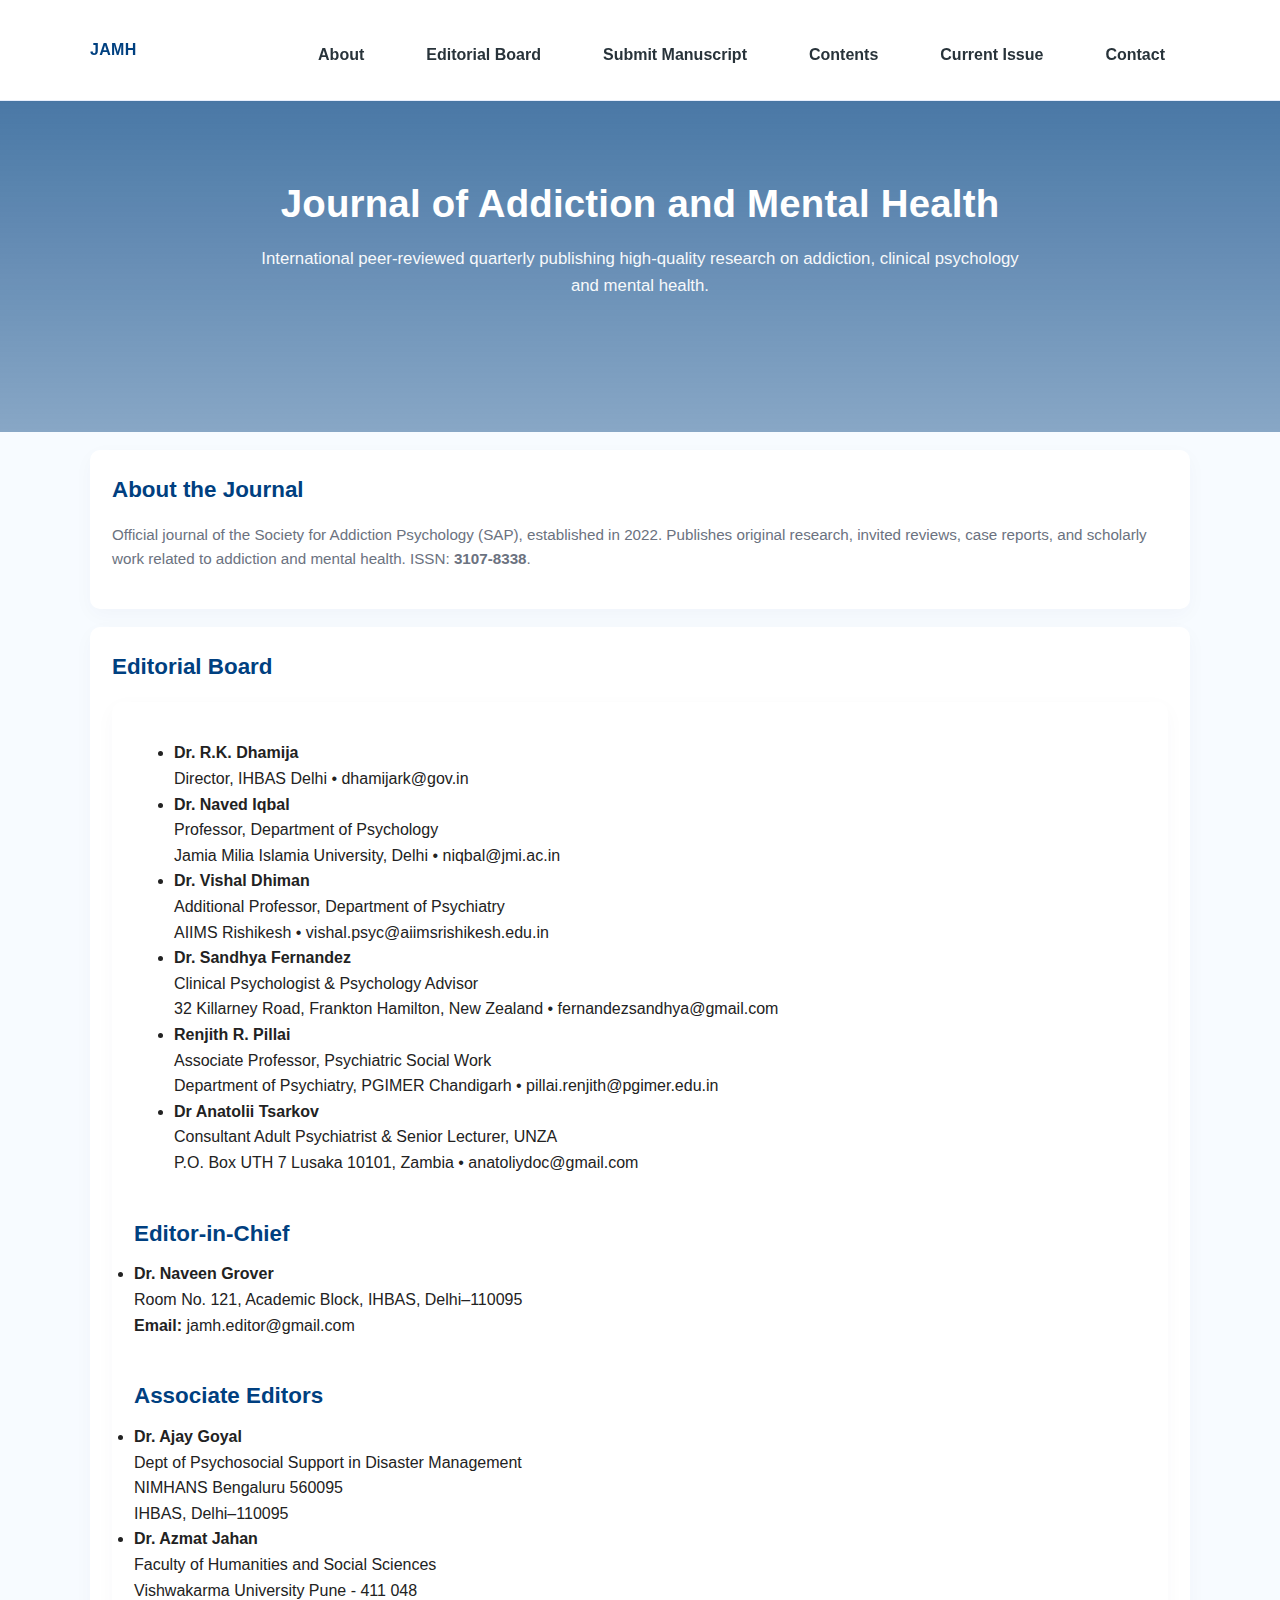
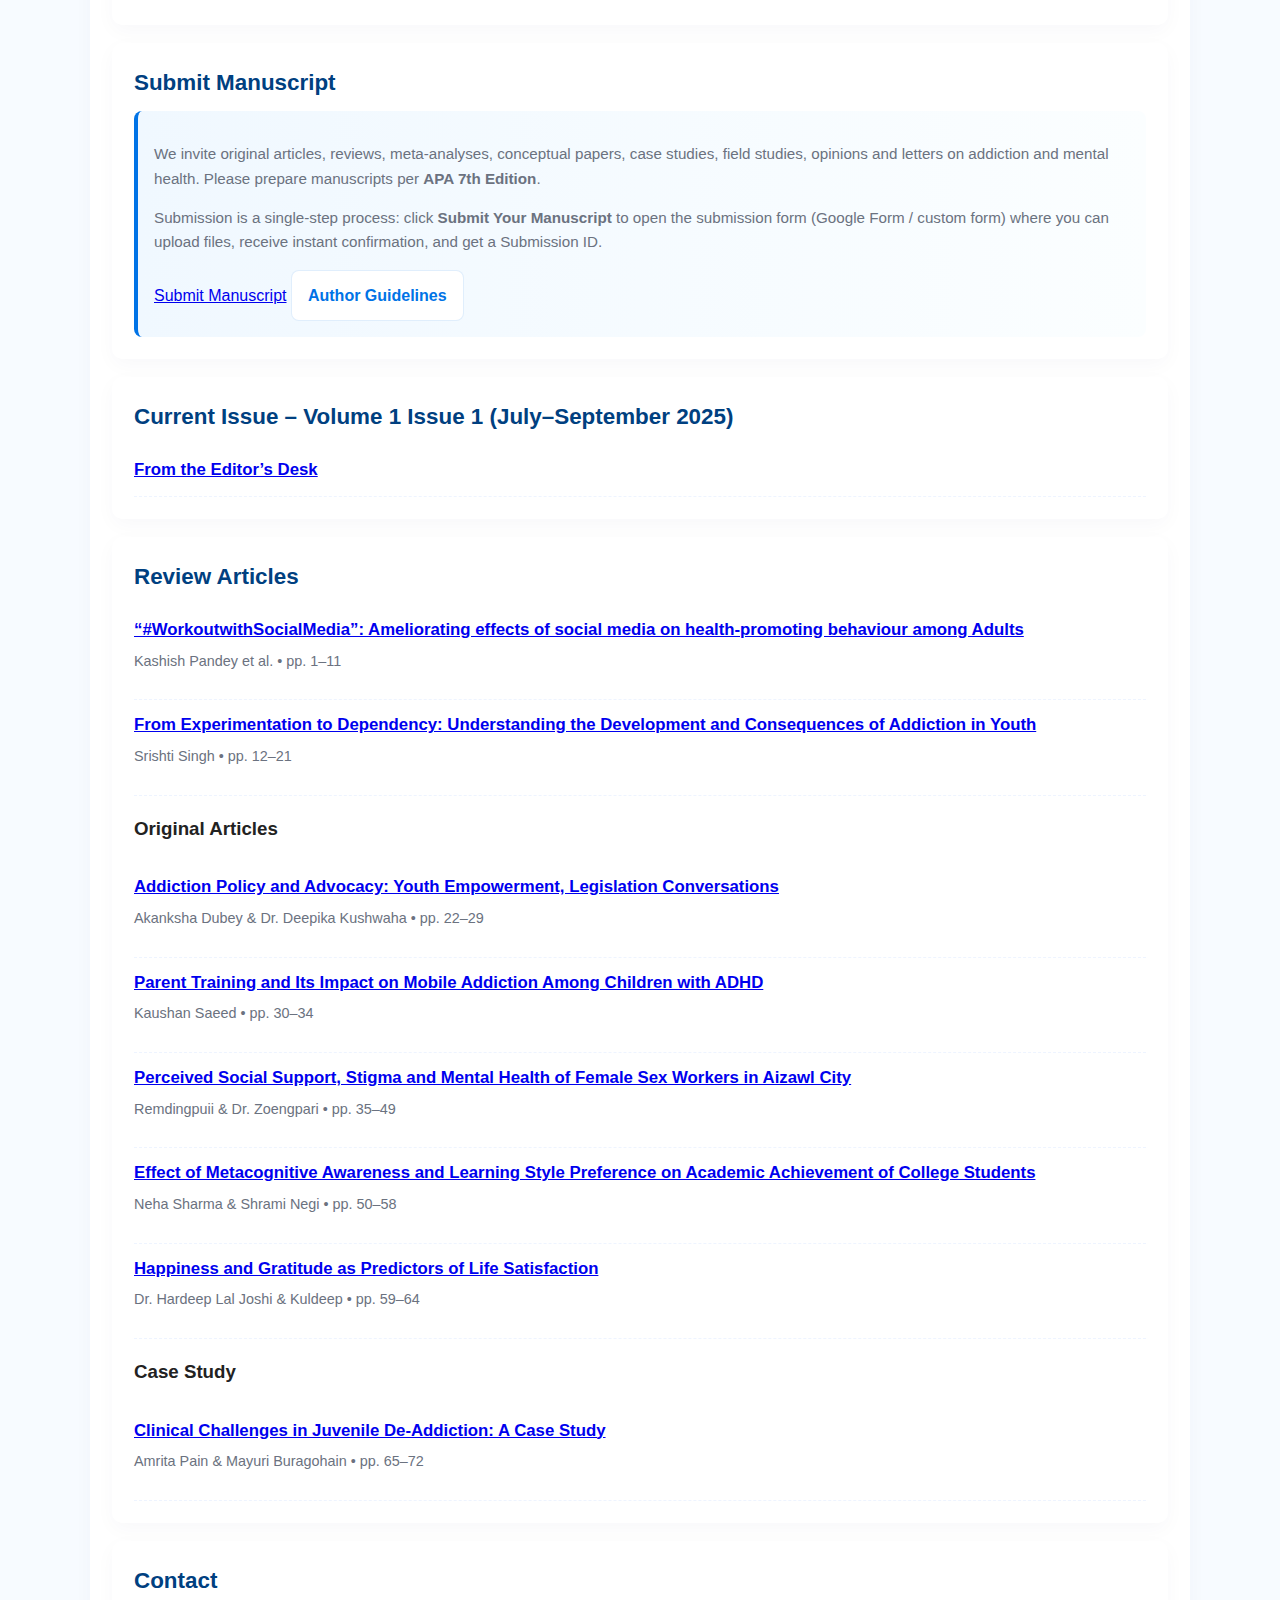
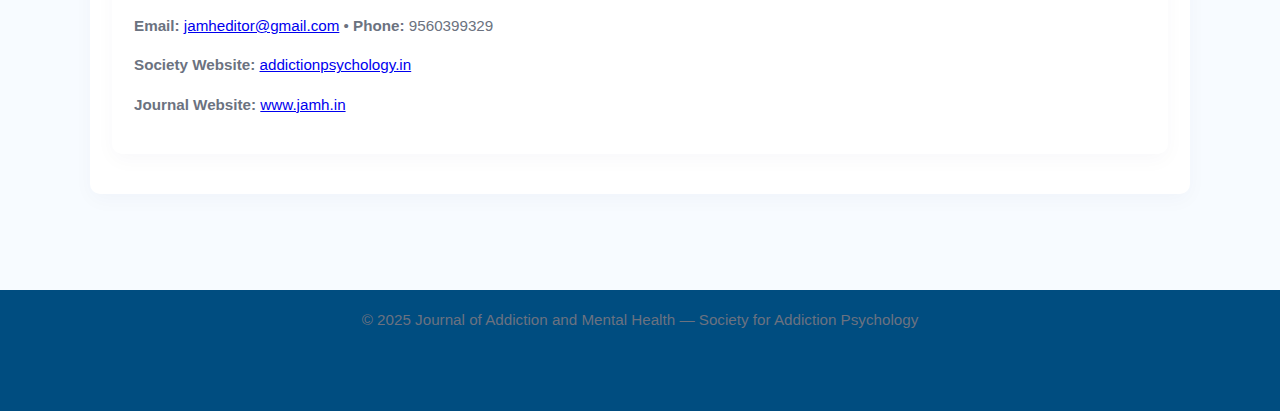
<file: index.html>
<!DOCTYPE html>
<html lang="en">
<head>
  <meta charset="utf-8" />
  <meta name="viewport" content="width=device-width, initial-scale=1" />
  <title>Journal of Addiction and Mental Health</title>
  <link rel="stylesheet" href="assets/style.css" />
  <style>
    /* --- Basic page styles (keeps design consistent with your site) --- */
    :root{
      --brand:#004080;
      --accent:#0073e6;
      --muted:#6b7280;
      --card:#ffffff;
      --bg:#f7fbff;
      --maxw:1100px;
    }
    html { scroll-behavior: smooth; }
    body {
      font-family: Inter, "Segoe UI", Roboto, Arial, sans-serif;
      margin: 0; color:#222; background:var(--bg); line-height:1.6;
    }
    .site {
      max-width: var(--maxw);
      margin: 0 auto;
      padding: 0 18px 60px;
    }

    /* header / nav */
    header {
      background: #fff;
      border-bottom: 1px solid #e6eefc;
      position: sticky; top: 0; z-index: 30;
      box-shadow: 0 1px 0 rgba(20,40,80,0.02);
    }
    .nav-inner { max-width: var(--maxw); margin: 0 auto; padding: 12px 18px; display:flex; align-items:center; gap:18px; justify-content:space-between; }
    .logo { font-weight:700; color:var(--brand); letter-spacing:0.3px; text-decoration:none; }
    nav ul { list-style:none; margin:0; padding:0; display:flex; gap:12px; align-items:center; }
    nav a { color:#28333a; text-decoration:none; font-weight:600; padding:8px 10px; border-radius:6px; }
    nav a:hover, nav a:focus { background: rgba(0,115,230,0.06); color:var(--accent); outline: none; }

    /* hero */
    .hero {
      background: linear-gradient(180deg, rgba(0,64,128,0.7), rgba(0,64,128,0.45)), url("https://images.unsplash.com/photo-1500530855697-b586d89ba3ee?w=1600") center/cover no-repeat;
      padding: 72px 18px;
      color: #fff;
      text-align:center;
    }
    .hero h1 { margin:0; font-size:2.4rem; letter-spacing:0.2px; }
    .hero p { margin:12px auto 0; max-width:760px; font-size:1.05rem; opacity:0.95; }

    main { margin-top:18px; }

    /* sections */
    .section { background: var(--card); margin: 18px 0; padding: 22px; border-radius:10px; box-shadow: 0 6px 20px rgba(12,40,80,0.03); }
    .section h2 { margin:0 0 10px 0; color:var(--brand); font-size:1.4rem; }
    .muted { color:var(--muted); font-size:0.95rem; }

    /* editorial card */
    .editor-flex { display:flex; gap:18px; align-items:center; flex-wrap:wrap; }
    .editor-photo { width:140px; height:140px; object-fit:cover; border-radius:8px; border:3px solid rgba(0,64,128,0.06); }
    .editor-details p { margin:6px 0; }

    /* submit box - reduced steps */
    .submit-box { display:flex; gap:18px; align-items:center; justify-content:space-between; flex-wrap:wrap; padding:16px; background:linear-gradient(90deg,#f0f8ff,#fbfeff); border-radius:8px; border-left:4px solid var(--accent); }
    .submit-desc { flex:1; min-width:240px; }
    .submit-cta { display:flex; gap:12px; align-items:center; }
    .btn { display:inline-block; background:var(--accent); color:#fff; padding:12px 16px; border-radius:8px; text-decoration:none; font-weight:700; }
    .btn.secondary { background:#ffffff; color:var(--accent); border:1px solid rgba(0,115,230,0.12); }
    .btn:focus { outline: 3px solid rgba(0,115,230,0.18); }

    /* contents & papers */
    ul.simple { padding-left:18px; margin:8px 0; }
    .paper { padding:12px 0; border-bottom:1px dashed #eef4ff; }
    .paper h3 { margin:0; font-size:1.05rem; }
    .meta { color:var(--muted); font-size:0.9rem; margin-top:6px; }

    /* contact / footer */
    footer { margin-top:18px; text-align:center; color:var(--muted); font-size:0.95rem; padding:18px 0; }

    /* responsive */
    @media (max-width:760px){
      .editor-flex { flex-direction:column; align-items:center; text-align:center; }
      .submit-box { flex-direction:column; align-items:stretch; }
      .submit-cta { justify-content:space-between; width:100%; }
      .hero { padding:46px 12px; }
    }
  </style>
</head>
<body>
  <header>
    <div class="nav-inner">
      <a class="logo" href="index.html">JAMH</a>
      <nav aria-label="Main navigation">
        <ul>
          <li><a href="#about">About</a></li>
          <li><a href="#editors">Editorial Board</a></li>
          <li><a href="#submit">Submit Manuscript</a></li>
          <li><a href="#contents">Contents</a></li>
          <li><a href="#issue">Current Issue</a></li>
          <li><a href="#contact">Contact</a></li>
        </ul>
      </nav>
    </div>
  </header>

  <section class="hero" role="banner">
    <div class="site">
      <h1>Journal of Addiction and Mental Health</h1>
      <p>International peer-reviewed quarterly publishing high-quality research on addiction, clinical psychology and mental health.</p>
    </div>
  </section>

  <main class="site" id="main">
    <!-- ABOUT -->
    <section id="about" class="section" aria-labelledby="about-heading">
      <h2 id="about-heading">About the Journal</h2>
      <p class="muted">Official journal of the Society for Addiction Psychology (SAP), established in 2022. Publishes original research, invited reviews, case reports, and scholarly work related to addiction and mental health. ISSN: <strong>3107-8338</strong>.</p>
    </section>

    <!-- EDITORIAL BOARD -->
    <section id="editors" class="section" aria-labelledby="editors-heading">
      <h2 id="editors-heading">Editorial Board</h2>
<section id="editors" class="section">
  
  
  <ul>
    <li><strong>Dr. R.K. Dhamija</strong><br> Director, IHBAS Delhi • dhamijark@gov.in</li>

    <li><strong>Dr. Naved Iqbal</strong><br>
      Professor, Department of Psychology<br>
      Jamia Milia Islamia University, Delhi • niqbal@jmi.ac.in
    </li>

    
    <li><strong>Dr. Vishal Dhiman</strong><br>
      Additional Professor, Department of Psychiatry<br>
      AIIMS Rishikesh • vishal.psyc@aiimsrishikesh.edu.in
    </li>

    <li><strong>Dr. Sandhya Fernandez</strong><br>
      Clinical Psychologist & Psychology Advisor<br>
      32 Killarney Road, Frankton Hamilton, New Zealand • fernandezsandhya@gmail.com
    </li>

    <li><strong>Renjith R. Pillai</strong><br>
      Associate Professor, Psychiatric Social Work<br>
      Department of Psychiatry, PGIMER Chandigarh • pillai.renjith@pgimer.edu.in
    </li>

    <li><strong>Dr Anatolii Tsarkov</strong><br>
      Consultant Adult Psychiatrist & Senior Lecturer, UNZA<br>
      P.O. Box UTH 7 Lusaka 10101, Zambia • anatoliydoc@gmail.com
    </li>
  </ul>

  <h2 style="margin-top:40px;">Editor-in-Chief</h2>
        <li><strong>Dr. Naveen Grover</strong><br>
      Room No. 121, Academic Block, IHBAS, Delhi–110095<br>
      <strong>Email:</strong> jamh.editor@gmail.com
</li>

    </div>
  </div>

  <h2 style="margin-top:40px;">Associate Editors</h2>
  
    <li><strong>Dr. Ajay Goyal</strong><br>
      Dept of Psychosocial Support in Disaster Management<br>
      NIMHANS Bengaluru 560095<br>
 IHBAS, Delhi–110095<br>
      </li>
    <li><strong>Dr. Azmat Jahan</strong><br>
Faculty of Humanities and Social Sciences<br>
Vishwakarma University Pune - 411 048</li>
  
</section>

    <!-- SUBMIT (reduced steps) -->
    <section id="submit" class="section" aria-labelledby="submit-heading">
      <h2 id="submit-heading">Submit Manuscript</h2>

      <!-- SUMMARY + CTA: only one click to go to submission.html (reduced steps) -->
      <div class="submit-box" role="region" aria-label="Submission call to action">
        <div class="submit-desc">
          <p class="muted">
            We invite original articles, reviews, meta-analyses, conceptual papers, case studies, field studies, opinions and letters on addiction and mental health.
            Please prepare manuscripts per <strong>APA 7th Edition</strong>.
          </p>
          <p class="muted" style="margin-top:8px; font-size:0.95rem;">
            Submission is a single-step process: click <strong>Submit Your Manuscript</strong> to open the submission form (Google Form / custom form) where you can upload files, receive instant confirmation, and get a Submission ID.
          </p>
          <a href="/submit.html">Submit Manuscript</a>

       

          <!-- Quick links: guidelines and contact -->
          <a class="btn secondary" href="guidelines.html" title="Manuscript preparation guidelines">Author Guidelines</a>
        </div>
      </div>
    </section>

    <!-- CONTENTS -->
    <section id="contents" class="section" aria-labelledby="contents-heading">
      <h2 id="contents-heading">Current Issue – Volume 1 Issue 1 (July–September 2025)</h2>

<div class="paper" role="article">
        <h3><a href="articles/Editorial.pdf" target="_blank" rel="noopener">From the Editor’s Desk</a></h3>
      
      </div>      



    </section>

    <!-- CURRENT ISSUE -->
    <section id="issue" class="section" aria-labelledby="issue-heading">
      <h2 id="issue-heading">Review Articles</h2>

      <div class="paper" role="article">
        <h3><a href="articles/Article1.pdf" target="_blank" rel="noopener">“#WorkoutwithSocialMedia”: Ameliorating effects of social media on health-promoting behaviour among Adults</a></h3>
        <p class="meta">Kashish Pandey et al. • pp. 1–11</p>
      </div>

      <div class="paper" role="article">
        <h3><a href="articles/JAMH-2.pdf" target="_blank" rel="noopener">From Experimentation to Dependency: Understanding the Development and Consequences of Addiction in Youth</a></h3>
        <p class="meta">Srishti Singh • pp. 12–21</p>
      </div>

      <h3 style="margin-top:18px;">Original Articles</h3>

      <div class="paper" role="article">
        <h3><a href="articles/JAMH-3.pdf" target="_blank" rel="noopener">Addiction Policy and Advocacy: Youth Empowerment, Legislation Conversations</a></h3>
        <p class="meta">Akanksha Dubey & Dr. Deepika Kushwaha • pp. 22–29</p>
      </div>

      <div class="paper" role="article">
        <h3><a href="articles/JAMH-35-39.pdf" target="_blank" rel="noopener">Parent Training and Its Impact on Mobile Addiction Among Children with ADHD</a></h3>
        <p class="meta">Kaushan Saeed • pp. 30–34</p>
      </div>

      <div class="paper" role="article">
        <h3><a href="articles/JAMH-40-54.pdf" target="_blank" rel="noopener">Perceived Social Support, Stigma and Mental Health of Female Sex Workers in Aizawl City</a></h3>
        <p class="meta">Remdingpuii & Dr. Zoengpari • pp. 35–49</p>
      </div>

      <div class="paper" role="article">
        <h3><a href="articles/JAMH-55-63.pdf" target="_blank" rel="noopener">Effect of Metacognitive Awareness and Learning Style Preference on Academic Achievement of College Students</a></h3>
        <p class="meta">Neha Sharma & Shrami Negi • pp. 50–58</p>
      </div>

      <div class="paper" role="article">
        <h3><a href="articles/JAMH-64-69.pdf" target="_blank" rel="noopener">Happiness and Gratitude as Predictors of Life Satisfaction</a></h3>
        <p class="meta">Dr. Hardeep Lal Joshi & Kuldeep • pp. 59–64</p>
      </div>

      <h3 style="margin-top:18px;">Case Study</h3>

      <div class="paper" role="article">
        <h3><a href="articles/JAMH-70-77.pdf" target="_blank" rel="noopener">Clinical Challenges in Juvenile De-Addiction: A Case Study</a></h3>
        <p class="meta">Amrita Pain & Mayuri Buragohain • pp. 65–72</p>
      </div>
    </section>

    <!-- CONTACT -->
    <section id="contact" class="section" aria-labelledby="contact-heading">
      <h2 id="contact-heading">Contact</h2>
      <p class="muted"><strong>Email:</strong> <a href="mailto:jamheditor@gmail.com">jamheditor@gmail.com</a> • <strong>Phone:</strong> 9560399329</p>
      <p class="muted"><strong>Society Website:</strong> <a href="https://www.addictionpsychology.in/" target="_blank" rel="noopener">addictionpsychology.in</a></p>
      <p class="muted"><strong>Journal Website:</strong> <a href="https://www.jamh.in/" target="_blank" rel="noopener">www.jamh.in</a></p>
    </section>
  </main>

  <footer>
    <div class="site">
      © 2025 Journal of Addiction and Mental Health — Society for Addiction Psychology
    </div>
  </footer>

  <script>
    // Small enhancement: highlight nav link when scrolling
    (function() {
      const sections = document.querySelectorAll('main .section, main section');
      const navLinks = document.querySelectorAll('nav a');

      function onScroll(){
        const y = window.scrollY + 120; // offset for sticky header
        let current = null;
        sections.forEach(s => {
          if (s.offsetTop <= y) current = s;
        });
        if(!current) return;
        const id = current.id;
        navLinks.forEach(a => {
          if (a.getAttribute('href') === '#'+id) a.style.color = 'var(--accent)';
          else a.style.color = '';
        });
      }
      window.addEventListener('scroll', onScroll, { passive: true });
      onScroll();
    })();
  </script>
</body>
</html>
</file>
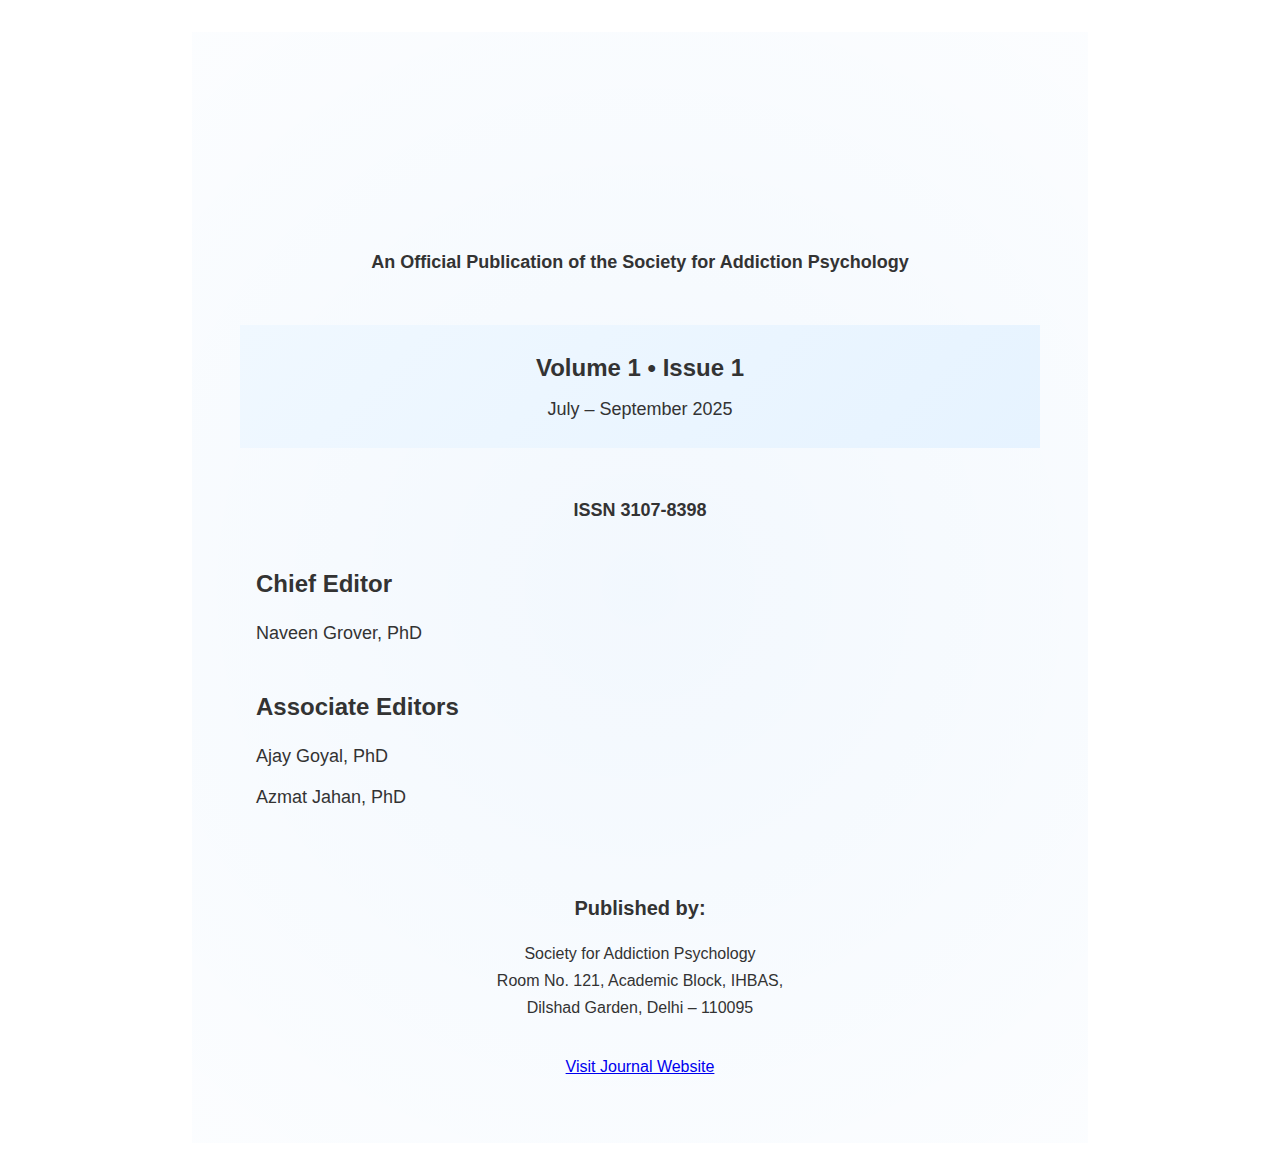
<file: front.html>
<!DOCTYPE html>
<html lang="en">

<head>
    <meta charset="UTF-8">
    <meta name="viewport" content="width=device-width, initial-scale=1.0">
    <title>Journal of Addiction and Mental Health – Front Page</title>
    <link rel="preconnect" href="https://fonts.googleapis.com">
    <link rel="preconnect" href="https://fonts.gstatic.com" crossorigin>
    <link
        href="https://fonts.googleapis.com/css2?family=Inter:wght@400;600;700;800&family=Outfit:wght@700;800&display=swap"
        rel="stylesheet">
    <link rel="stylesheet" href="assets/style.css">
    <style>
        body {
            background: var(--gray-100);
            display: flex;
            align-items: center;
            justify-content: center;
            min-height: 100vh;
            padding: 2rem;
        }

        .cover-container {
            background: var(--white);
            padding: 4rem 3rem;
            max-width: 800px;
            width: 100%;
            border: 3px solid var(--primary-500);
            border-radius: var(--radius-2xl);
            box-shadow: var(--shadow-2xl);
            position: relative;
            overflow: hidden;
        }

        .cover-container::before {
            content: '';
            position: absolute;
            top: -50%;
            right: -50%;
            width: 200%;
            height: 200%;
            background: radial-gradient(circle, rgba(0, 115, 230, 0.05) 0%, transparent 70%);
        }

        .cover-content {
            position: relative;
            z-index: 1;
        }

        .cover-title {
            text-align: center;
            font-size: 2.5rem;
            font-weight: 800;
            background: var(--gradient-primary);
            -webkit-background-clip: text;
            -webkit-text-fill-color: transparent;
            background-clip: text;
            margin: 2rem 0 1rem 0;
            line-height: 1.3;
        }

        .subtitle {
            text-align: center;
            font-size: 1.125rem;
            font-weight: 600;
            color: var(--primary-700);
            margin-bottom: 2.5rem;
        }

        .issue-details {
            margin: 3rem 0;
            text-align: center;
            padding: 1.5rem;
            background: linear-gradient(135deg, #f0f8ff 0%, #e6f3ff 100%);
            border-radius: var(--radius-lg);
            border-left: 4px solid var(--primary-500);
        }

        .issue-details strong {
            font-size: 1.5rem;
            color: var(--primary-700);
            display: block;
            margin-bottom: 0.5rem;
        }

        .issue-details p {
            margin: 0;
            font-size: 1.125rem;
            color: var(--gray-700);
        }

        .issn {
            text-align: center;
            font-size: 1.125rem;
            margin: 1.5rem 0;
            color: var(--primary-500);
            font-weight: 700;
        }

        .section-header {
            font-size: 1.5rem;
            font-weight: 700;
            color: var(--primary-700);
            margin-top: 2.5rem;
            margin-bottom: 1rem;
            padding-left: 1rem;
            border-left: 4px solid var(--primary-500);
        }

        .person-name {
            font-size: 1.125rem;
            margin: 0.75rem 0;
            padding-left: 1rem;
            color: var(--gray-700);
        }

        .publisher {
            margin-top: 3rem;
            padding-top: 2rem;
            border-top: 2px solid var(--gray-200);
            text-align: center;
        }

        .publisher-title {
            font-size: 1.25rem;
            color: var(--primary-700);
            font-weight: 700;
            margin-bottom: 1rem;
        }

        .publisher-details {
            line-height: 1.7;
            font-size: 1rem;
            color: var(--gray-600);
        }

        @media (max-width: 640px) {
            .cover-container {
                padding: 2rem 1.5rem;
            }

            .cover-title {
                font-size: 1.75rem;
            }

            .section-header {
                font-size: 1.25rem;
            }
        }
    </style>
</head>

<body>
    <div class="cover-container">
        <div class="cover-content">
            <h1 class="cover-title">JOURNAL OF ADDICTION<br>AND MENTAL HEALTH</h1>
            <div class="subtitle">An Official Publication of the Society for Addiction Psychology</div>

            <div class="issue-details">
                <strong>Volume 1 • Issue 1</strong>
                <p>July – September 2025</p>
            </div>

            <div class="issn">ISSN 3107-8398</div>

            <h2 class="section-header">Chief Editor</h2>
            <div class="person-name">Naveen Grover, PhD</div>

            <h2 class="section-header">Associate Editors</h2>
            <div class="person-name">Ajay Goyal, PhD</div>
            <div class="person-name">Azmat Jahan, PhD</div>

            <div class="publisher">
                <div class="publisher-title">Published by:</div>
                <div class="publisher-details">
                    Society for Addiction Psychology<br>
                    Room No. 121, Academic Block, IHBAS,<br>
                    Dilshad Garden, Delhi – 110095
                </div>
            </div>

            <div style="text-align: center; margin-top: 2rem;">
                <a href="index.html" class="btn btn-primary">Visit Journal Website</a>
            </div>
        </div>
    </div>
</body>

</html>
</file>
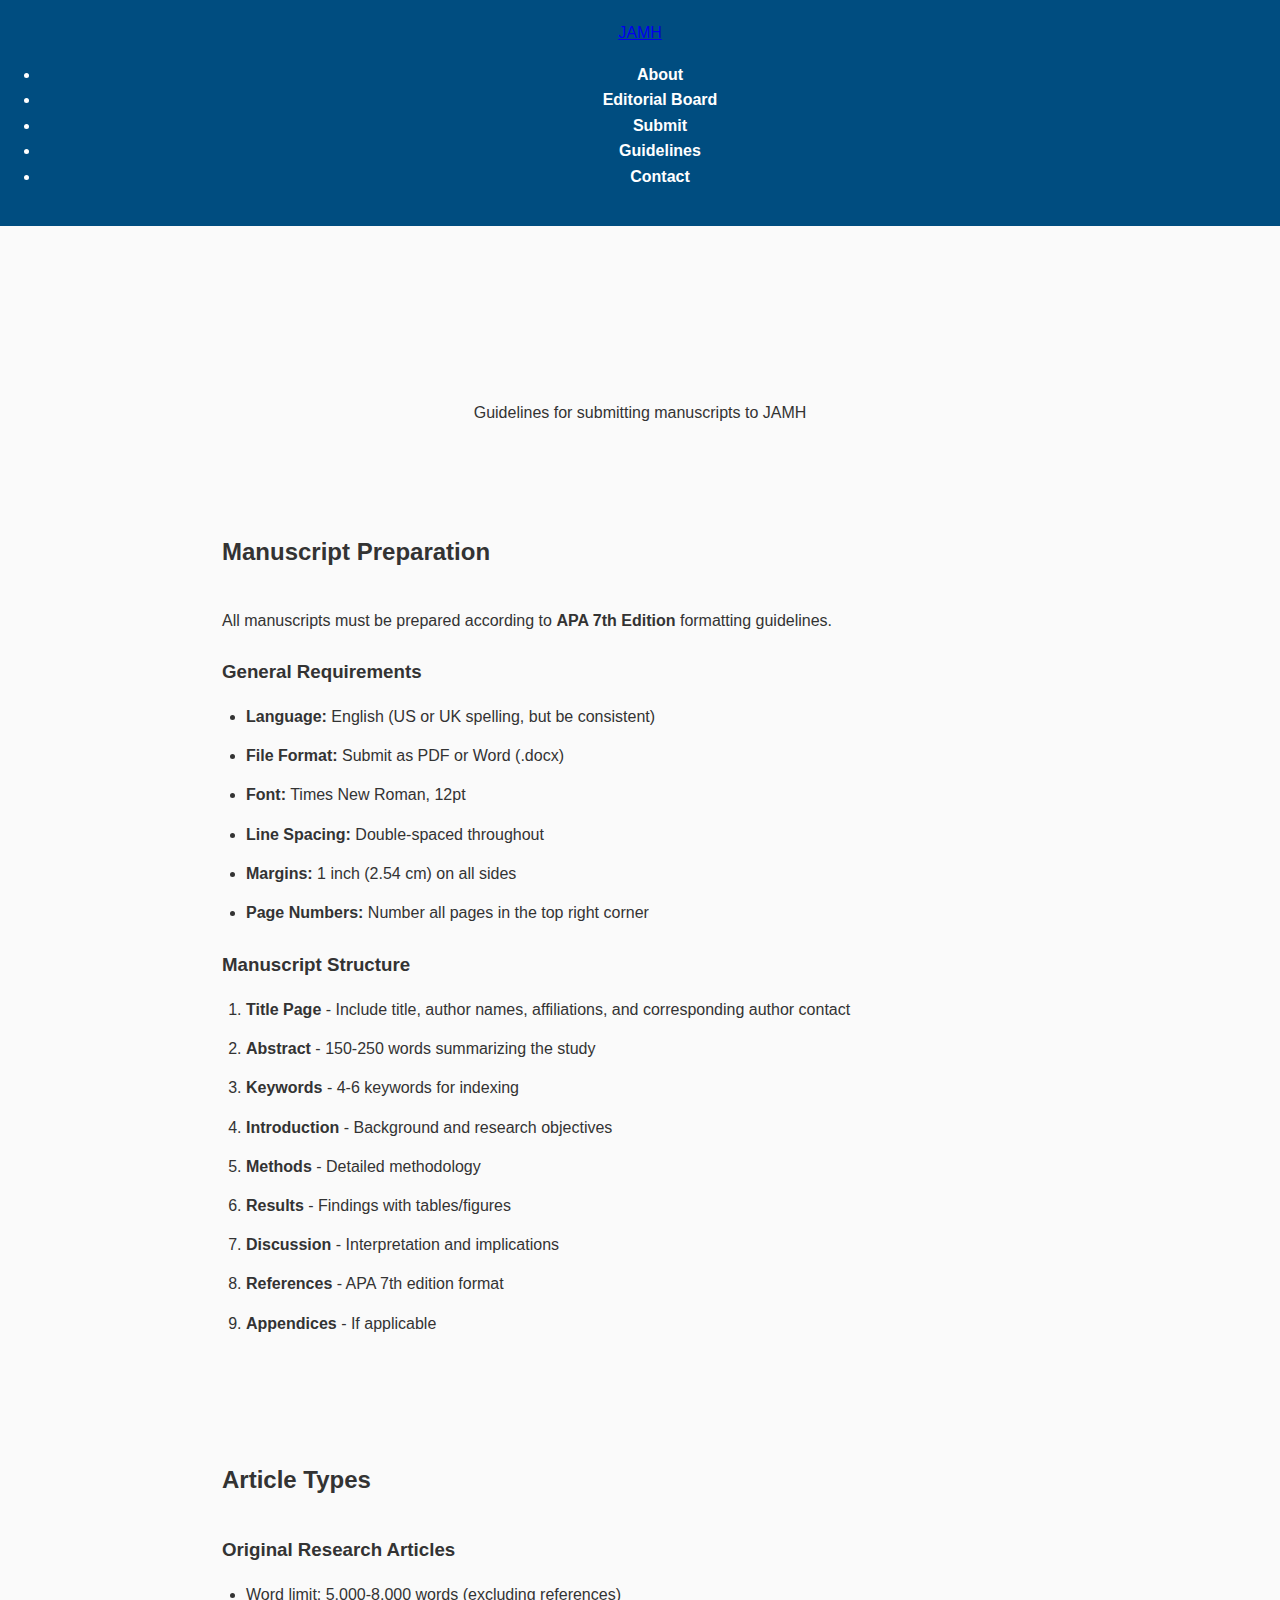
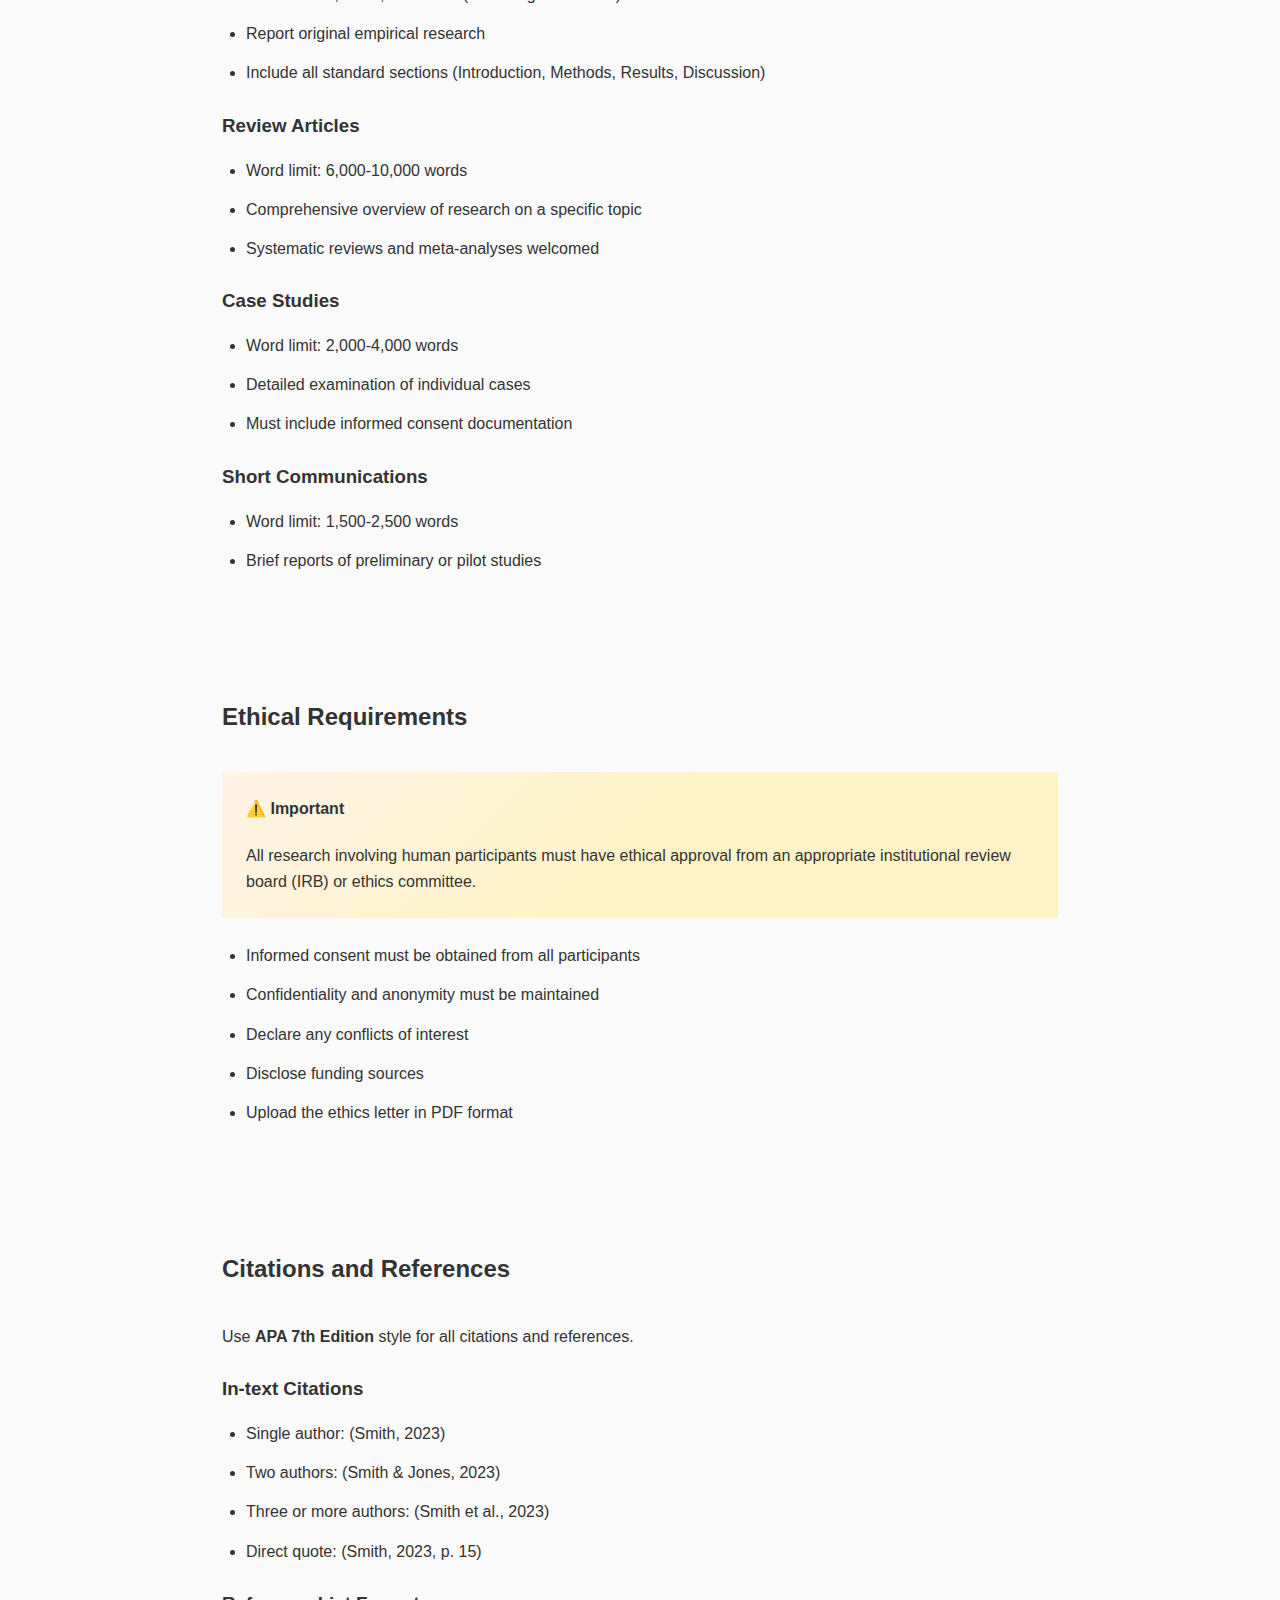
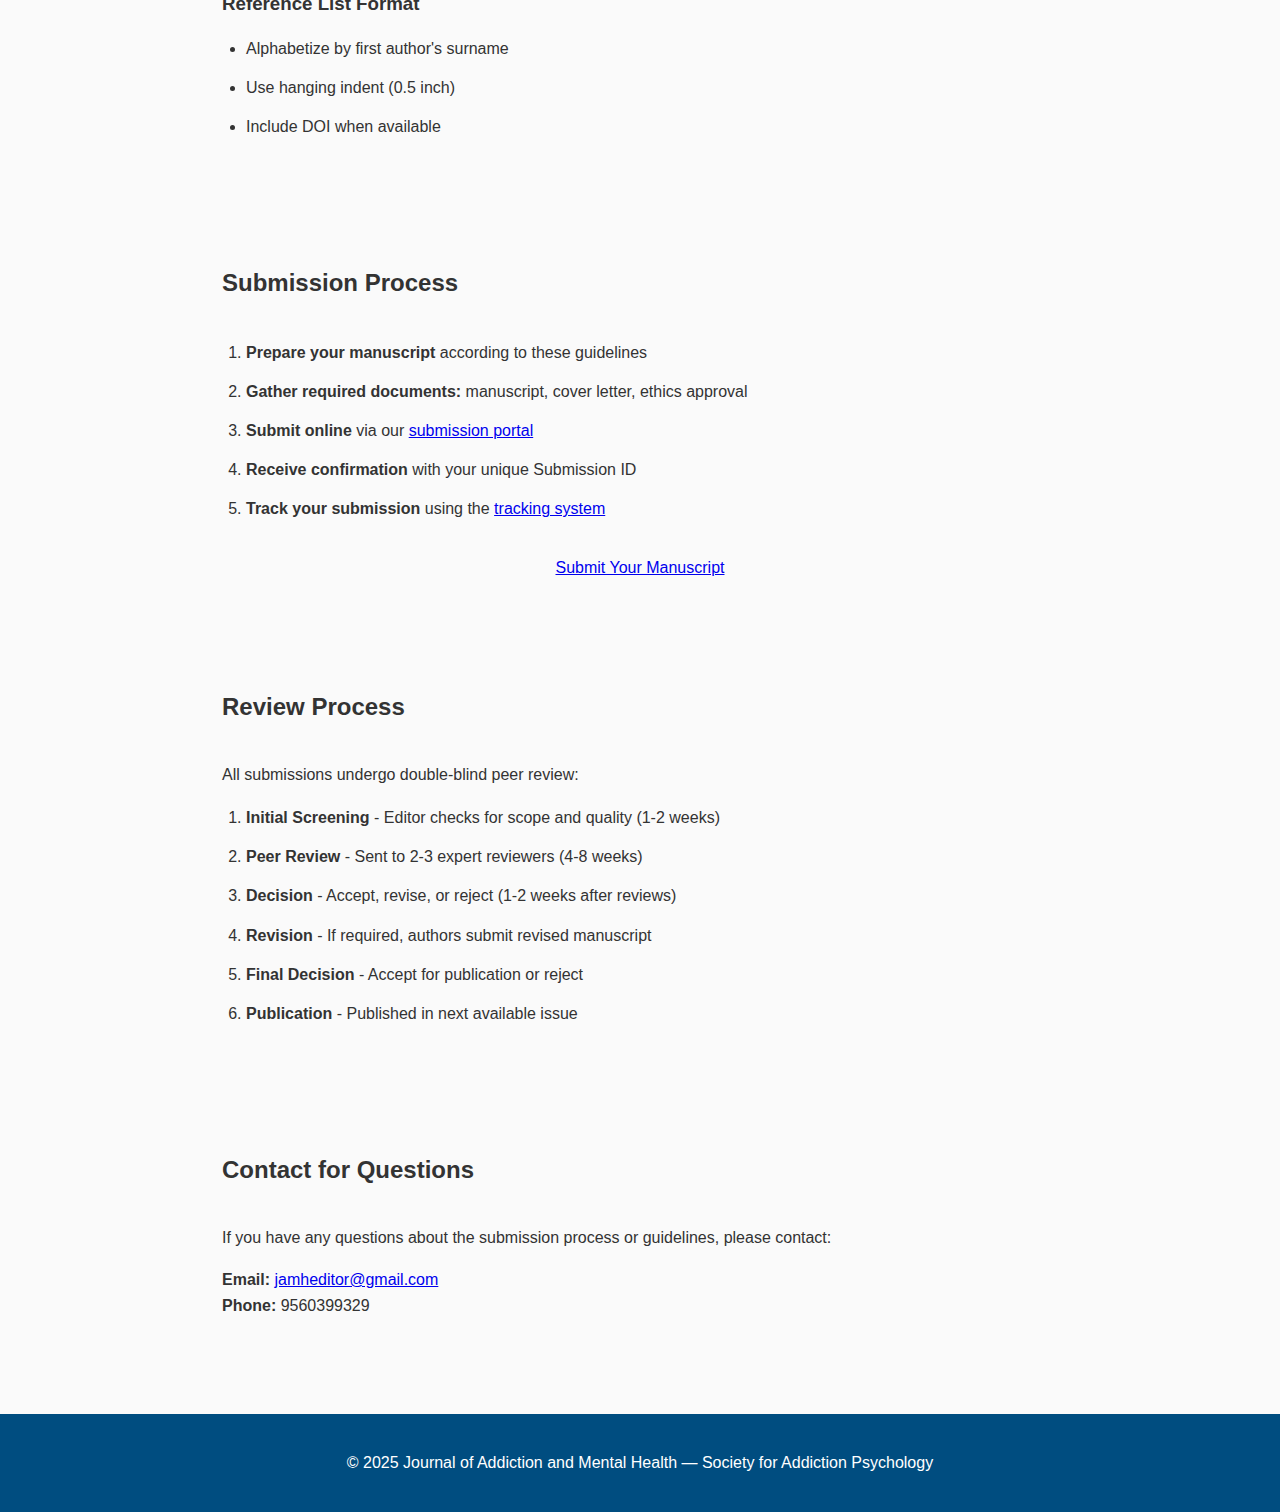
<file: guidelines.html>
<!DOCTYPE html>
<html lang="en">

<head>
    <meta charset="utf-8" />
    <title>Author Guidelines | JAMH</title>
    <meta name="viewport" content="width=device-width, initial-scale=1" />
    <link rel="preconnect" href="https://fonts.googleapis.com">
    <link rel="preconnect" href="https://fonts.gstatic.com" crossorigin>
    <link
        href="https://fonts.googleapis.com/css2?family=Inter:wght@400;600;700;800&family=Outfit:wght@700;800&display=swap"
        rel="stylesheet">
    <link rel="stylesheet" href="assets/style.css" />
    <style>
        .guidelines-container {
            max-width: 900px;
            margin: 3rem auto;
        }

        .guideline-section {
            background: var(--white);
            padding: 2rem;
            border-radius: var(--radius-xl);
            margin-bottom: 1.5rem;
            box-shadow: var(--shadow-md);
        }

        .guideline-section h2 {
            color: var(--primary-700);
            border-bottom: 3px solid var(--primary-100);
            padding-bottom: 0.75rem;
            margin-bottom: 1.5rem;
        }

        .guideline-section h3 {
            color: var(--gray-900);
            margin-top: 1.5rem;
            margin-bottom: 1rem;
        }

        .guideline-section ul,
        .guideline-section ol {
            padding-left: 1.5rem;
            margin: 1rem 0;
        }

        .guideline-section li {
            margin-bottom: 0.75rem;
            line-height: 1.7;
        }

        .highlight-box {
            background: linear-gradient(135deg, #fff4e6 0%, #fef3c7 50%);
            border-left: 4px solid var(--accent-amber);
            padding: 1.5rem;
            border-radius: var(--radius-lg);
            margin: 1.5rem 0;
        }

        .highlight-box h4 {
            color: var(--accent-amber);
            margin-top: 0;
        }
    </style>
</head>

<body>
    <header id="mainHeader">
        <div class="nav-inner">
            <a class="logo" href="index.html">JAMH</a>
            <nav aria-label="Main navigation">
                <ul>
                    <li><a href="index.html#about">About</a></li>
                    <li><a href="index.html#editors">Editorial Board</a></li>
                    <li><a href="submit.html">Submit</a></li>
                    <li><a href="guidelines.html">Guidelines</a></li>
                    <li><a href="index.html#contact">Contact</a></li>
                </ul>
            </nav>
        </div>
    </header>

    <div class="container">
        <div class="guidelines-container">
            <div class="guideline-section">
                <h1
                    style="text-align: center; background: var(--gradient-primary); -webkit-background-clip: text; -webkit-text-fill-color: transparent; background-clip: text;">
                    Author Guidelines</h1>
                <p style="text-align: center; color: var(--gray-600); margin-bottom: 0;">Guidelines for submitting
                    manuscripts to JAMH</p>
            </div>

            <div class="guideline-section">
                <h2>Manuscript Preparation</h2>
                <p>All manuscripts must be prepared according to <strong>APA 7th Edition</strong> formatting guidelines.
                </p>

                <h3>General Requirements</h3>
                <ul>
                    <li><strong>Language:</strong> English (US or UK spelling, but be consistent)</li>
                    <li><strong>File Format:</strong> Submit as PDF or Word (.docx)</li>
                    <li><strong>Font:</strong> Times New Roman, 12pt</li>
                    <li><strong>Line Spacing:</strong> Double-spaced throughout</li>
                    <li><strong>Margins:</strong> 1 inch (2.54 cm) on all sides</li>
                    <li><strong>Page Numbers:</strong> Number all pages in the top right corner</li>
                </ul>

                <h3>Manuscript Structure</h3>
                <ol>
                    <li><strong>Title Page</strong> - Include title, author names, affiliations, and corresponding
                        author contact</li>
                    <li><strong>Abstract</strong> - 150-250 words summarizing the study</li>
                    <li><strong>Keywords</strong> - 4-6 keywords for indexing</li>
                    <li><strong>Introduction</strong> - Background and research objectives</li>
                    <li><strong>Methods</strong> - Detailed methodology</li>
                    <li><strong>Results</strong> - Findings with tables/figures</li>
                    <li><strong>Discussion</strong> - Interpretation and implications</li>
                    <li><strong>References</strong> - APA 7th edition format</li>
                    <li><strong>Appendices</strong> - If applicable</li>
                </ol>
            </div>

            <div class="guideline-section">
                <h2>Article Types</h2>

                <h3>Original Research Articles</h3>
                <ul>
                    <li>Word limit: 5,000-8,000 words (excluding references)</li>
                    <li>Report original empirical research</li>
                    <li>Include all standard sections (Introduction, Methods, Results, Discussion)</li>
                </ul>

                <h3>Review Articles</h3>
                <ul>
                    <li>Word limit: 6,000-10,000 words</li>
                    <li>Comprehensive overview of research on a specific topic</li>
                    <li>Systematic reviews and meta-analyses welcomed</li>
                </ul>

                <h3>Case Studies</h3>
                <ul>
                    <li>Word limit: 2,000-4,000 words</li>
                    <li>Detailed examination of individual cases</li>
                    <li>Must include informed consent documentation</li>
                </ul>

                <h3>Short Communications</h3>
                <ul>
                    <li>Word limit: 1,500-2,500 words</li>
                    <li>Brief reports of preliminary or pilot studies</li>
                </ul>
            </div>

            <div class="guideline-section">
                <h2>Ethical Requirements</h2>

                <div class="highlight-box">
                    <h4>⚠️ Important</h4>
                    <p style="margin: 0;">All research involving human participants must have ethical approval from an
                        appropriate institutional review board (IRB) or ethics committee.</p>
                </div>

                <ul>
                    <li>Informed consent must be obtained from all participants</li>
                    <li>Confidentiality and anonymity must be maintained</li>
                    <li>Declare any conflicts of interest</li>
                    <li>Disclose funding sources</li>
                    <li>Upload the ethics letter in PDF format</li>
                </ul>
            </div>

            <div class="guideline-section">
                <h2>Citations and References</h2>
                <p>Use <strong>APA 7th Edition</strong> style for all citations and references.</p>

                <h3>In-text Citations</h3>
                <ul>
                    <li>Single author: (Smith, 2023)</li>
                    <li>Two authors: (Smith & Jones, 2023)</li>
                    <li>Three or more authors: (Smith et al., 2023)</li>
                    <li>Direct quote: (Smith, 2023, p. 15)</li>
                </ul>

                <h3>Reference List Format</h3>
                <ul>
                    <li>Alphabetize by first author's surname</li>
                    <li>Use hanging indent (0.5 inch)</li>
                    <li>Include DOI when available</li>
                </ul>
            </div>

            <div class="guideline-section">
                <h2>Submission Process</h2>
                <ol>
                    <li><strong>Prepare your manuscript</strong> according to these guidelines</li>
                    <li><strong>Gather required documents:</strong> manuscript, cover letter, ethics approval</li>
                    <li><strong>Submit online</strong> via our <a href="submit.html">submission portal</a></li>
                    <li><strong>Receive confirmation</strong> with your unique Submission ID</li>
                    <li><strong>Track your submission</strong> using the <a href="Track.html">tracking system</a></li>
                </ol>

                <div style="text-align: center; margin-top: 2rem;">
                    <a href="submit.html" class="btn btn-primary btn-large">Submit Your Manuscript</a>
                </div>
            </div>

            <div class="guideline-section">
                <h2>Review Process</h2>
                <p>All submissions undergo double-blind peer review:</p>
                <ol>
                    <li><strong>Initial Screening</strong> - Editor checks for scope and quality (1-2 weeks)</li>
                    <li><strong>Peer Review</strong> - Sent to 2-3 expert reviewers (4-8 weeks)</li>
                    <li><strong>Decision</strong> - Accept, revise, or reject (1-2 weeks after reviews)</li>
                    <li><strong>Revision</strong> - If required, authors submit revised manuscript</li>
                    <li><strong>Final Decision</strong> - Accept for publication or reject</li>
                    <li><strong>Publication</strong> - Published in next available issue</li>
                </ol>
            </div>

            <div class="guideline-section">
                <h2>Contact for Questions</h2>
                <p>If you have any questions about the submission process or guidelines, please contact:</p>
                <p style="margin-top: 1rem;">
                    <strong>Email:</strong> <a href="mailto:jamheditor@gmail.com">jamheditor@gmail.com</a><br>
                    <strong>Phone:</strong> 9560399329
                </p>
            </div>
        </div>
    </div>

    <footer>
        <div class="container">
            <p>© 2025 Journal of Addiction and Mental Health — Society for Addiction Psychology</p>
        </div>
    </footer>

    <script>
        // Header scroll effect
        const header = document.getElementById('mainHeader');
        window.addEventListener('scroll', () => {
            if (window.scrollY > 50) {
                header.classList.add('scrolled');
            } else {
                header.classList.remove('scrolled');
            }
        }, { passive: true });
    </script>
</body>

</html>
</file>
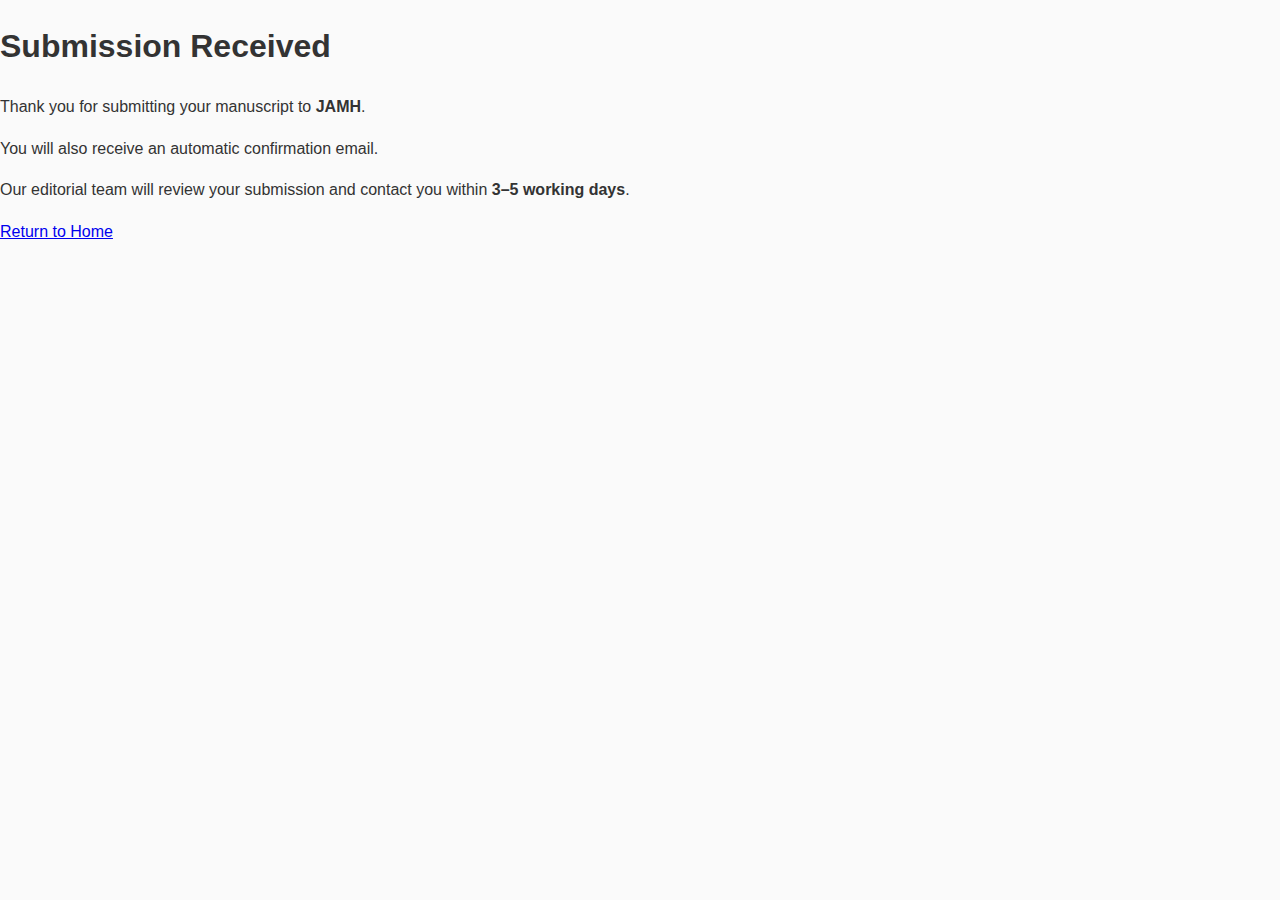
<file: thankyou.html>
<!DOCTYPE html>
<html>
<head>
<title>Thank You – JAMH Submission Received</title>
<link rel="stylesheet" href="assets/style.css">
</head>
<body>

<h1>Submission Received</h1>
<p>Thank you for submitting your manuscript to <strong>JAMH</strong>.</p>
<p>You will also receive an automatic confirmation email.</p>
<p>Our editorial team will review your submission and contact you within <strong>3–5 working days</strong>.</p>

<a class="back-link" href="index.html">Return to Home</a>

</body>
</html>
</file>
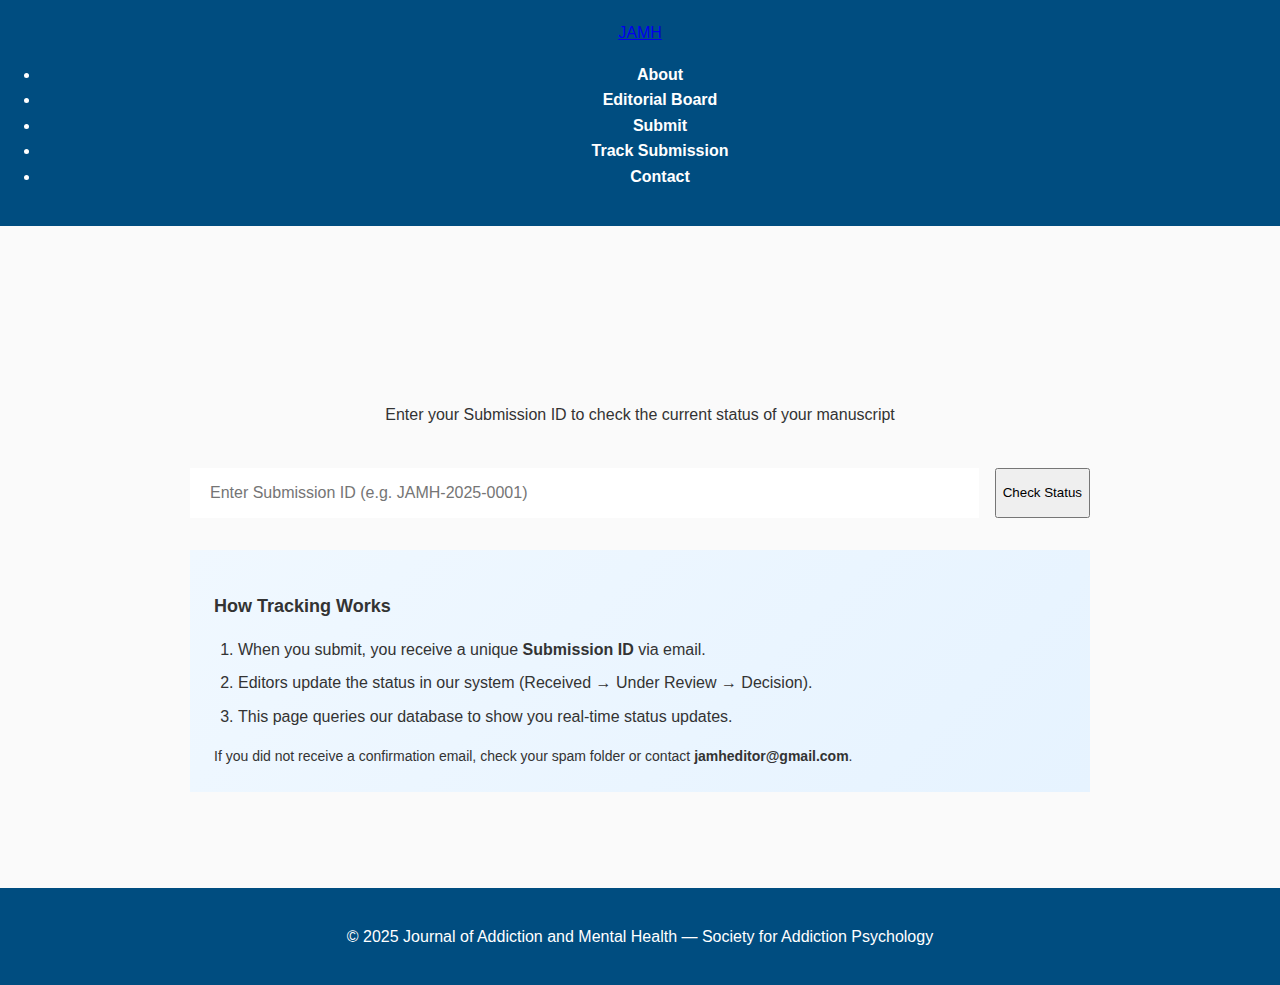
<file: Track.html>
<!DOCTYPE html>
<html lang="en">

<head>
  <meta charset="utf-8" />
  <meta name="viewport" content="width=device-width, initial-scale=1" />
  <title>Track Submission | JAMH</title>
  <link rel="preconnect" href="https://fonts.googleapis.com">
  <link rel="preconnect" href="https://fonts.gstatic.com" crossorigin>
  <link
    href="https://fonts.googleapis.com/css2?family=Inter:wght@400;600;700;800&family=Outfit:wght@700;800&display=swap"
    rel="stylesheet">
  <link rel="stylesheet" href="assets/style.css" />
  <style>
    .track-container {
      max-width: 900px;
      margin: 3rem auto;
      background: var(--white);
      padding: 3rem;
      border-radius: var(--radius-2xl);
      box-shadow: var(--shadow-xl);
    }

    .track-header {
      text-align: center;
      margin-bottom: 2.5rem;
    }

    .track-header h1 {
      background: var(--gradient-primary);
      -webkit-background-clip: text;
      -webkit-text-fill-color: transparent;
      background-clip: text;
      margin-bottom: 0.5rem;
    }

    .tracker {
      display: flex;
      gap: 1rem;
      margin-top: 2rem;
    }

    .tracker input {
      flex: 1;
      padding: 1rem 1.25rem;
      border-radius: var(--radius-lg);
      border: 2px solid var(--gray-300);
      font-size: 1rem;
      font-family: var(--font-mono);
    }

    .tracker input:focus {
      border-color: var(--primary-500);
      box-shadow: 0 0 0 3px rgba(0, 115, 230, 0.1);
    }

    .status-timeline {
      margin-top: 2rem;
      position: relative;
    }

    .timeline-item {
      display: flex;
      gap: 1.5rem;
      margin-bottom: 2rem;
      position: relative;
    }

    .timeline-item::before {
      content: '';
      position: absolute;
      left: 20px;
      top: 45px;
      bottom: -45px;
      width: 2px;
      background: var(--gray-200);
    }

    .timeline-item:last-child::before {
      display: none;
    }

    .timeline-icon {
      width: 40px;
      height: 40px;
      border-radius: 50%;
      background: var(--gray-200);
      display: flex;
      align-items: center;
      justify-content: center;
      font-size: 1.25rem;
      flex-shrink: 0;
      position: relative;
      z-index: 1;
    }

    .timeline-icon.active {
      background: var(--gradient-primary);
      color: white;
      box-shadow: var(--shadow-glow);
    }

    .timeline-icon.completed {
      background: var(--success);
      color: white;
    }

    .timeline-content {
      flex: 1;
      padding: 1rem;
      background: var(--gray-50);
      border-radius: var(--radius-lg);
    }

    .timeline-content.active {
      background: var(--primary-100);
      border: 2px solid var(--primary-500);
    }

    .timeline-title {
      font-weight: 700;
      color: var(--gray-900);
      margin-bottom: 0.25rem;
    }

    .timeline-date {
      font-size: 0.875rem;
      color: var(--gray-500);
    }

    .info-box {
      background: linear-gradient(135deg, #f0f8ff 0%, #e6f3ff 100%);
      border-left: 4px solid var(--info);
      border-radius: var(--radius-lg);
      padding: 1.5rem;
      margin-top: 2rem;
    }

    .info-box h3 {
      color: var(--primary-700);
      font-size: 1.125rem;
      margin-bottom: 1rem;
    }

    .info-box ol {
      margin: 0;
      padding-left: 1.5rem;
    }

    .info-box li {
      margin-bottom: 0.5rem;
      color: var(--gray-700);
    }
  </style>
</head>

<body>
  <header id="mainHeader">
    <div class="nav-inner">
      <a class="logo" href="index.html">JAMH</a>
      <nav aria-label="Main navigation">
        <ul>
          <li><a href="index.html#about">About</a></li>
          <li><a href="index.html#editors">Editorial Board</a></li>
          <li><a href="submit.html">Submit</a></li>
          <li><a href="Track.html">Track Submission</a></li>
          <li><a href="index.html#contact">Contact</a></li>
        </ul>
      </nav>
    </div>
  </header>

  <div class="container">
    <div class="track-container">
      <div class="track-header">
        <h1>Track Your Submission</h1>
        <p style="color: var(--gray-600); margin: 0;">Enter your Submission ID to check the current status of your
          manuscript</p>
      </div>

      <div class="tracker">
        <input id="submissionId" placeholder="Enter Submission ID (e.g. JAMH-2025-0001)" aria-label="Submission ID">
        <button id="checkBtn" class="btn btn-primary">Check Status</button>
      </div>

      <div id="statusCard" style="display: none;">
        <!-- Filled dynamically -->
      </div>

      <div class="info-box">
        <h3>How Tracking Works</h3>
        <ol>
          <li>When you submit, you receive a unique <strong>Submission ID</strong> via email.</li>
          <li>Editors update the status in our system (Received → Under Review → Decision).</li>
          <li>This page queries our database to show you real-time status updates.</li>
        </ol>
        <p style="margin: 1rem 0 0 0; font-size: 0.875rem; color: var(--gray-600);">
          If you did not receive a confirmation email, check your spam folder or contact
          <strong>jamheditor@gmail.com</strong>.
        </p>
      </div>
    </div>
  </div>

  <footer>
    <div class="container">
      <p>© 2025 Journal of Addiction and Mental Health — Society for Addiction Psychology</p>
    </div>
  </footer>

  <script>
    const API_URL = "https://script.google.com/macros/s/AKfycbwxVpB7515Y-XBSwCjf2mEVPltpfh-cVgzPD6bxhn_Kt8SkV_GbhDGzSVXhM92XeoyC/exec";
    const checkBtn = document.getElementById('checkBtn');
    const statusCard = document.getElementById('statusCard');
    const submissionIdInput = document.getElementById('submissionId');

    checkBtn.addEventListener("click", () => {
      const id = submissionIdInput.value.trim();

      if (!id) {
        statusCard.style.display = "block";
        statusCard.innerHTML = `
          <div class="card" style="background: #fef2f2; border-left: 4px solid var(--error); margin-top: 1.5rem;">
            <p style="margin: 0; color: var(--error);">Please enter a Submission ID.</p>
          </div>
        `;
        return;
      }

      // Show loading state
      checkBtn.textContent = 'Checking...';
      checkBtn.disabled = true;

      fetch(`${API_URL}?id=${encodeURIComponent(id)}`)
        .then(r => r.json())
        .then(data => {
          statusCard.style.display = "block";

          if (data.error) {
            statusCard.innerHTML = `
              <div class="card" style="background: #fef2f2; border-left: 4px solid var(--error); margin-top: 1.5rem;">
                <h3 style="color: var(--error); margin-bottom: 0.5rem;">Submission Not Found</h3>
                <p style="margin: 0; color: var(--gray-700);"><strong>${id}</strong> was not found in our system.</p>
                <p style="margin: 0.5rem 0 0 0; font-size: 0.875rem; color: var(--gray-600);">
                  If you believe this is an error, please contact <strong>jamheditor@gmail.com</strong>.
                </p>
              </div>
            `;
          } else {
            // Show timeline
            const status = data.Status || 'Received';
            const isUnderReview = status.toLowerCase().includes('under') || status.toLowerCase().includes('review');
            const isDecision = status.toLowerCase().includes('decision') || status.toLowerCase().includes('accept') || status.toLowerCase().includes('reject');

            statusCard.innerHTML = `
              <div style="margin-top: 2rem;">
                <div class="card" style="background: linear-gradient(135deg, #f0f8ff 0%, #e6f3ff 100%); border-left: 4px solid var(--primary-500);">
                  <h3 style="color: var(--primary-700); margin-bottom: 1rem;">Submission Details</h3>
                  <p style="margin: 0.5rem 0;"><strong>Submission ID:</strong> <code style="background: var(--white); padding: 0.25rem 0.5rem; border-radius: 4px; font-family: var(--font-mono);">${data.SubmissionID}</code></p>
                  <p style="margin: 0.5rem 0;"><strong>Current Status:</strong> ${data.Status}</p>
                  <p style="margin: 0.5rem 0;"><strong>Last Updated:</strong> ${data.LastUpdated || 'N/A'}</p>
                  ${data.Note ? `<p style="margin: 0.5rem 0;"><strong>Note:</strong> ${data.Note}</p>` : ''}
                </div>

                <div class="status-timeline">
                  <div class="timeline-item">
                    <div class="timeline-icon completed">✓</div>
                    <div class="timeline-content">
                      <div class="timeline-title">Manuscript Received</div>
                      <div class="timeline-date">Your submission has been received and logged</div>
                    </div>
                  </div>

                  <div class="timeline-item">
                    <div class="timeline-icon ${isUnderReview || isDecision ? 'completed' : 'active'}">
                      ${isUnderReview || isDecision ? '✓' : '⏱'}
                    </div>
                    <div class="timeline-content ${isUnderReview && !isDecision ? 'active' : ''}">
                      <div class="timeline-title">Under Review</div>
                      <div class="timeline-date">Manuscript is being evaluated by reviewers</div>
                    </div>
                  </div>

                  <div class="timeline-item">
                    <div class="timeline-icon ${isDecision ? 'completed' : ''}">
                      ${isDecision ? '✓' : '📋'}
                    </div>
                    <div class="timeline-content ${isDecision ? 'active' : ''}">
                      <div class="timeline-title">Decision</div>
                      <div class="timeline-date">Final decision on your manuscript</div>
                    </div>
                  </div>
                </div>
              </div>
            `;
          }

          checkBtn.textContent = 'Check Status';
          checkBtn.disabled = false;
        })
        .catch(err => {
          statusCard.style.display = "block";
          statusCard.innerHTML = `
            <div class="card" style="background: #fef2f2; border-left: 4px solid var(--error); margin-top: 1.5rem;">
              <p style="margin: 0; color: var(--error);">Error connecting to the server. Please try again later.</p>
            </div>
          `;
          checkBtn.textContent = 'Check Status';
          checkBtn.disabled = false;
        });
    });

    // ENTER key support
    submissionIdInput.addEventListener('keypress', function (e) {
      if (e.key === 'Enter') {
        checkBtn.click();
      }
    });

    // Header scroll effect
    const header = document.getElementById('mainHeader');
    window.addEventListener('scroll', () => {
      if (window.scrollY > 50) {
        header.classList.add('scrolled');
      } else {
        header.classList.remove('scrolled');
      }
    }, { passive: true });
  </script>
</body>

</html>
</file>
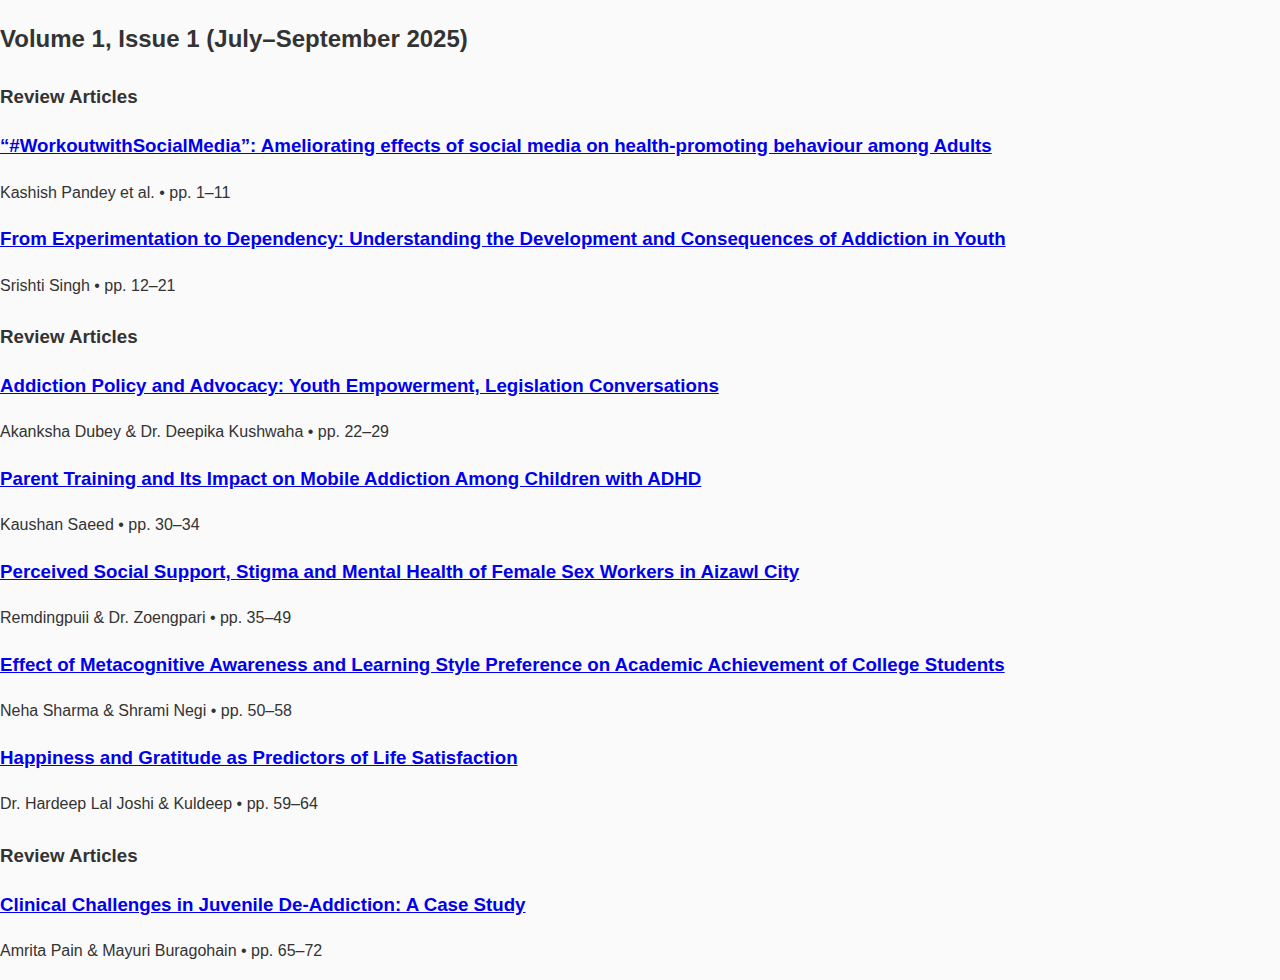
<file: issues/v1-i1.html>
<!DOCTYPE html>
<html lang="en">
<head>
  <meta charset="utf-8" />
  <title>Volume 1 Issue 1 (July-September 2025) | Journal of Addiction and Mental Health</title>
  <link rel="stylesheet" href="../assets/style.css" />
</head>

<body>
<section class="section">
  <h2>Volume 1, Issue 1 (July–September 2025)</h2>
    <h3 style="margin-top:24px;">Review Articles</h3>
<div class="paper" role="article">
        <h3><a href="..articles/Article1.pdf" target="_blank" rel="noopener">“#WorkoutwithSocialMedia”: Ameliorating effects of social media on health-promoting behaviour among Adults</a></h3>
        <p class="meta">Kashish Pandey et al. • pp. 1–11</p>
      </div>

      <div class="paper" role="article">
        <h3><a href="articles/JAMH-2.pdf" target="_blank" rel="noopener">From Experimentation to Dependency: Understanding the Development and Consequences of Addiction in Youth</a></h3>
        <p class="meta">Srishti Singh • pp. 12–21</p>
      </div>

        <h3 style="margin-top:24px;">Review Articles</h3>

      <div class="paper" role="article">
        <h3><a href="articles/JAMH-3.pdf" target="_blank" rel="noopener">Addiction Policy and Advocacy: Youth Empowerment, Legislation Conversations</a></h3>
        <p class="meta">Akanksha Dubey & Dr. Deepika Kushwaha • pp. 22–29</p>
      </div>

      <div class="paper" role="article">
        <h3><a href="articles/JAMH-35-39.pdf" target="_blank" rel="noopener">Parent Training and Its Impact on Mobile Addiction Among Children with ADHD</a></h3>
        <p class="meta">Kaushan Saeed • pp. 30–34</p>
      </div>

      <div class="paper" role="article">
        <h3><a href="articles/JAMH-40-54.pdf" target="_blank" rel="noopener">Perceived Social Support, Stigma and Mental Health of Female Sex Workers in Aizawl City</a></h3>
        <p class="meta">Remdingpuii & Dr. Zoengpari • pp. 35–49</p>
      </div>

      <div class="paper" role="article">
        <h3><a href="articles/JAMH-55-63.pdf" target="_blank" rel="noopener">Effect of Metacognitive Awareness and Learning Style Preference on Academic Achievement of College Students</a></h3>
        <p class="meta">Neha Sharma & Shrami Negi • pp. 50–58</p>
      </div>

      <div class="paper" role="article">
        <h3><a href="articles/JAMH-64-69.pdf" target="_blank" rel="noopener">Happiness and Gratitude as Predictors of Life Satisfaction</a></h3>
        <p class="meta">Dr. Hardeep Lal Joshi & Kuldeep • pp. 59–64</p>
      </div>

        <h3 style="margin-top:24px;">Review Articles</h3>

      <div class="paper" role="article">
        <h3><a href="articles/JAMH-70-77.pdf" target="_blank" rel="noopener">Clinical Challenges in Juvenile De-Addiction: A Case Study</a></h3>
        <p class="meta">Amrita Pain & Mayuri Buragohain • pp. 65–72</p>
      </div>
    </section>
</file>
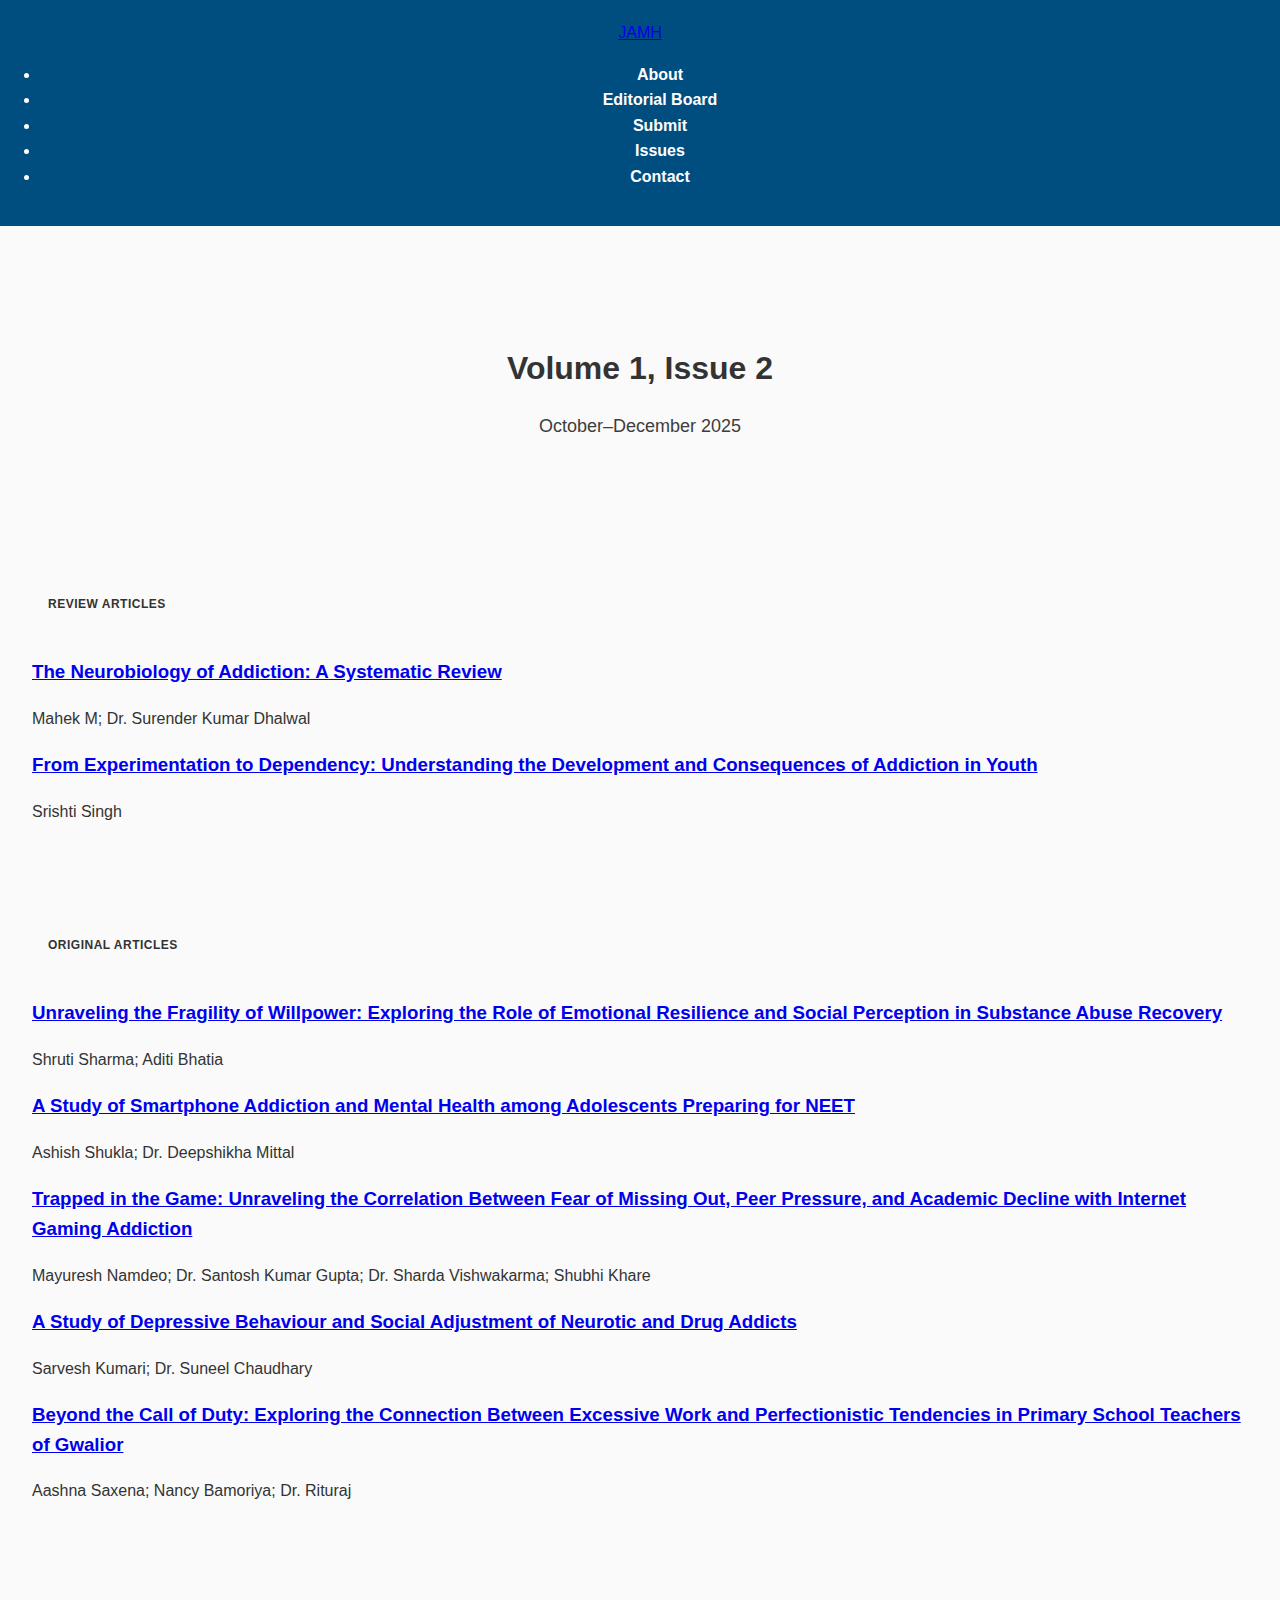
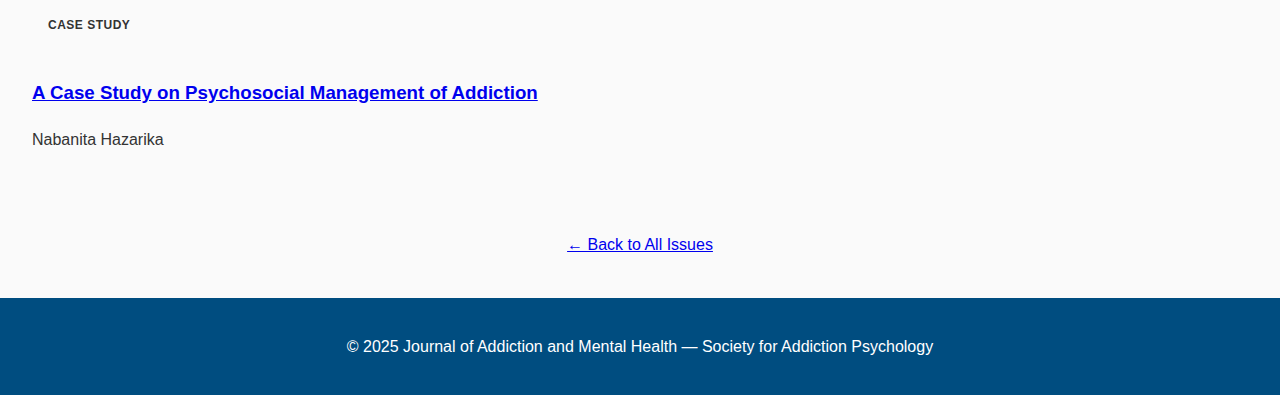
<file: issues/v1-i2.html>
<!DOCTYPE html>
<html lang="en">

<head>
  <meta charset="utf-8" />
  <title>Volume 1 Issue 2 (Oct–Dec 2025) | Journal of Addiction and Mental Health</title>
  <meta name="viewport" content="width=device-width, initial-scale=1" />
  <link rel="preconnect" href="https://fonts.googleapis.com">
  <link rel="preconnect" href="https://fonts.gstatic.com" crossorigin>
  <link
    href="https://fonts.googleapis.com/css2?family=Inter:wght@400;600;700;800&family=Outfit:wght@700;800&display=swap"
    rel="stylesheet">
  <link rel="stylesheet" href="../assets/style.css" />
  <style>
    .issue-header {
      background: var(--gradient-hero);
      color: var(--white);
      padding: 4rem 2rem;
      text-align: center;
      border-radius: var(--radius-2xl);
      margin-bottom: 2rem;
    }

    .issue-header h1 {
      color: var(--white);
      margin-bottom: 0.5rem;
    }

    .issue-meta {
      font-size: 1.125rem;
      opacity: 0.95;
    }

    .articles-section {
      background: var(--white);
      padding: 2rem;
      border-radius: var(--radius-xl);
      margin-bottom: 1.5rem;
      box-shadow: var(--shadow-md);
    }

    .articles-section h2 {
      color: var(--primary-700);
      border-bottom: 3px solid var(--primary-100);
      padding-bottom: 0.75rem;
      margin-bottom: 1.5rem;
    }

    .article-type-badge {
      display: inline-block;
      background: var(--accent-purple);
      color: var(--white);
      padding: 0.5rem 1rem;
      border-radius: var(--radius-full);
      font-size: 0.75rem;
      font-weight: 700;
      text-transform: uppercase;
      letter-spacing: 0.5px;
      margin-bottom: 1rem;
    }

    .article-type-badge.original {
      background: var(--accent-teal);
    }

    .article-type-badge.case {
      background: var(--accent-amber);
    }
  </style>
</head>

<body>
  <header id="mainHeader">
    <div class="nav-inner">
      <a class="logo" href="../index.html">JAMH</a>
      <nav aria-label="Main navigation">
        <ul>
          <li><a href="../index.html#about">About</a></li>
          <li><a href="../index.html#editors">Editorial Board</a></li>
          <li><a href="../submit.html">Submit</a></li>
          <li><a href="../index.html#issue">Issues</a></li>
          <li><a href="../index.html#contact">Contact</a></li>
        </ul>
      </nav>
    </div>
  </header>

  <div class="container" style="margin-top: 2rem;">
    <div class="issue-header">
      <h1>Volume 1, Issue 2</h1>
      <p class="issue-meta">October–December 2025</p>
    </div>

    <div class="articles-section">
      <span class="article-type-badge">Review Articles</span>

      <div class="paper" role="article">
        <h3><a href="../articles/I2.RA1 Neurobiology of Addiction.pdf" target="_blank" rel="noopener">The Neurobiology
            of Addiction: A Systematic Review</a></h3>
        <p class="meta">Mahek M; Dr. Surender Kumar Dhalwal</p>
      </div>

      <div class="paper" role="article">
        <h3><a href="../articles/I2.RA2 From Experimentation to Dependency.pdf" target="_blank" rel="noopener">From
            Experimentation to Dependency: Understanding the Development and Consequences of Addiction in Youth</a></h3>
        <p class="meta">Srishti Singh</p>
      </div>
    </div>

    <div class="articles-section">
      <span class="article-type-badge original">Original Articles</span>

      <div class="paper" role="article">
        <h3><a href="../articles/I2.OA1 Unraveling the Fragility of Willpower.pdf" target="_blank"
            rel="noopener">Unraveling the Fragility of Willpower: Exploring the Role of Emotional Resilience and Social
            Perception in Substance Abuse Recovery</a></h3>
        <p class="meta">Shruti Sharma; Aditi Bhatia</p>
      </div>

      <div class="paper" role="article">
        <h3><a href="../articles/I2.OA2 Smartphone Addiction.pdf" target="_blank" rel="noopener">A Study of Smartphone
            Addiction and Mental Health among Adolescents Preparing for NEET</a></h3>
        <p class="meta">Ashish Shukla; Dr. Deepshikha Mittal</p>
      </div>

      <div class="paper" role="article">
        <h3><a href="../articles/I2.OA 3 Trapped in the game.pdf" target="_blank" rel="noopener">Trapped in the Game:
            Unraveling the Correlation Between Fear of Missing Out, Peer Pressure, and Academic Decline with Internet
            Gaming Addiction</a></h3>
        <p class="meta">Mayuresh Namdeo; Dr. Santosh Kumar Gupta; Dr. Sharda Vishwakarma; Shubhi Khare</p>
      </div>

      <div class="paper" role="article">
        <h3><a href="../articles/I2.OA 4 DEPRESSIVE BEHAVIOUR AND SOCIAL ADJUSTMENT.pdf" target="_blank"
            rel="noopener">A Study of Depressive Behaviour and Social Adjustment of Neurotic and Drug Addicts</a></h3>
        <p class="meta">Sarvesh Kumari; Dr. Suneel Chaudhary</p>
      </div>

      <div class="paper" role="article">
        <h3><a href="../articles/I2.OA 5 Beyond the call of duty.pdf" target="_blank" rel="noopener">Beyond the Call of
            Duty: Exploring the Connection Between Excessive Work and Perfectionistic Tendencies in Primary School
            Teachers of Gwalior</a></h3>
        <p class="meta">Aashna Saxena; Nancy Bamoriya; Dr. Rituraj</p>
      </div>
    </div>

    <div class="articles-section">
      <span class="article-type-badge case">Case Study</span>

      <div class="paper" role="article">
        <h3><a href="../articles/I2CS 1 CASE STUDY.pdf" target="_blank" rel="noopener">A Case Study on Psychosocial
            Management of Addiction</a></h3>
        <p class="meta">Nabanita Hazarika</p>
      </div>
    </div>

    <div style="text-align: center; margin: 2rem 0;">
      <a href="../index.html#issue" class="btn btn-secondary">← Back to All Issues</a>
    </div>
  </div>

  <footer>
    <div class="container">
      <p>© 2025 Journal of Addiction and Mental Health — Society for Addiction Psychology</p>
    </div>
  </footer>

  <script>
    const header = document.getElementById('mainHeader');
    window.addEventListener('scroll', () => {
      if (window.scrollY > 50) {
        header.classList.add('scrolled');
      } else {
        header.classList.remove('scrolled');
      }
    }, { passive: true });
  </script>
</body>

</html>
</file>
<file: assets/style.css>
/* assets/style.css */
body {
  margin: 0;
  padding: 0;
  font-family: Arial, sans-serif;
  line-height: 1.6;
  color: #333;
  background: #fafafa;
}
header {
  background: #004d80; /* navy-blue journal accent */
  color: white;
  padding: 20px 0;
  text-align: center;
}
header h1 {
  margin: 0;
  font-size: 2.4rem;
}
nav {
  margin-top: 10px;
}
nav a {
  color: white;
  text-decoration: none;
  margin: 0 15px;
  font-weight: bold;
}
main {
  max-width: 1100px;
  margin: 40px auto;
  padding: 0 20px;
}
.article-list h2 {
  font-size: 1.8rem;
  color: #004d80;
}
.article-list ul {
  list-style: none;
  padding: 0;
}
.article-list ul li {
  margin: 12px 0;
}
.article-list ul li a {
  color: #004d80;
  text-decoration: none;
}
.article-list ul li a:hover {
  text-decoration: underline;
}
footer {
  background: #004d80;
  color: white;
  text-align: center;
  padding: 20px 0;
  margin-top: 40px;
}
.submit-btn {
  display: inline-block;
  padding: 12px 20px;
  background: #006699;
  color: white;
  text-decoration: none;
  border-radius: 4px;
}
</file>
